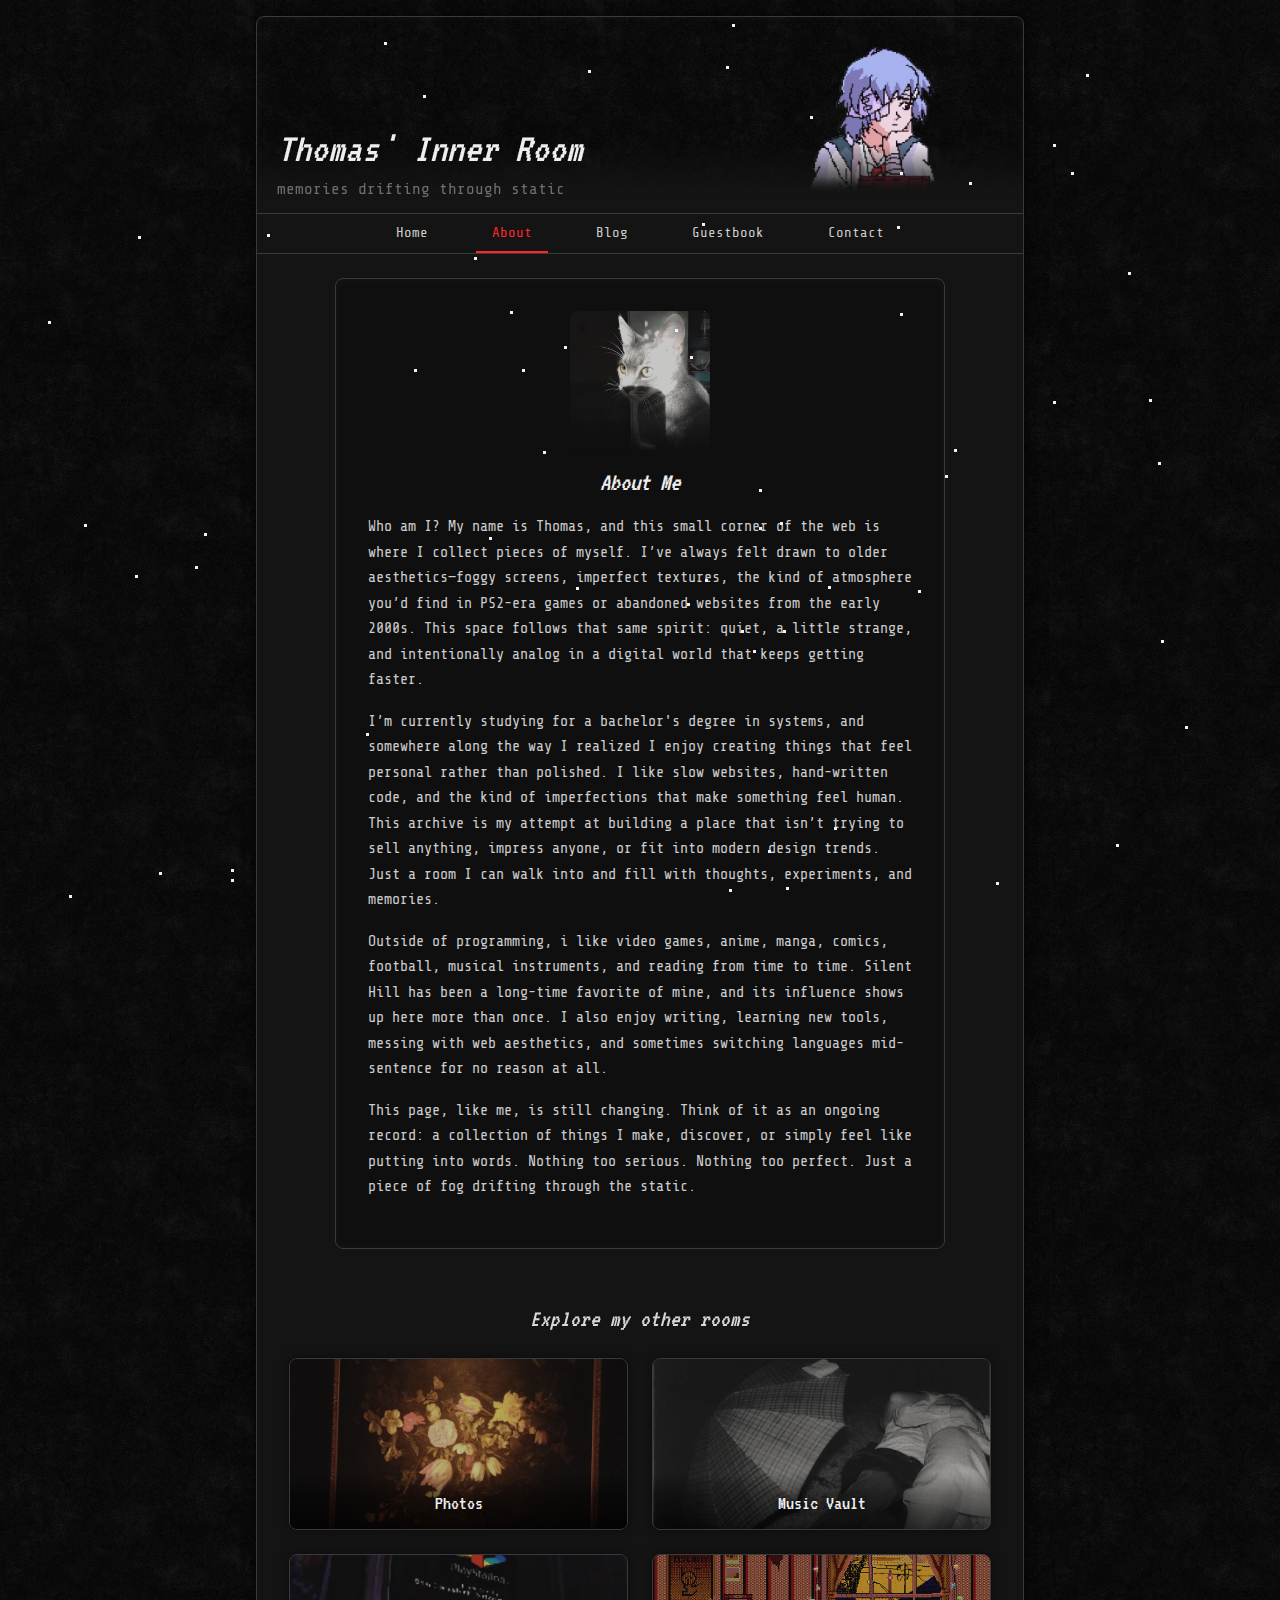
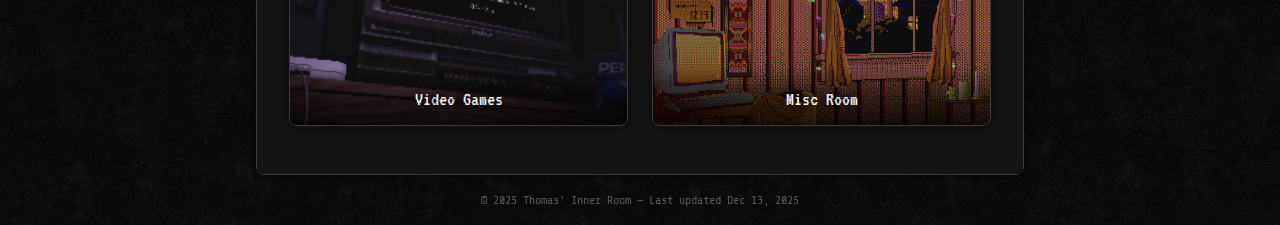
<file: assets/pags/about.html>
<!DOCTYPE html>
<html lang="es">

<head>
    <meta charset="UTF-8">
    <meta name="viewport" content="width=device-width, initial-scale=1.0">
    <title>About – Thomas' Fog Archive</title>
    <link href="https://cdn.jsdelivr.net/npm/bootstrap@5.3.0/dist/css/bootstrap.min.css" rel="stylesheet">
    <link rel="icon" type="image/png" href="../img/favicon.png">
    <link href="https://fonts.googleapis.com/css2?family=VT323&family=Share+Tech+Mono&display=swap" rel="stylesheet">
    <link rel="stylesheet" href="../../assets/css/shared.css">
</head>

<body>

    <main>
        <div class="page-frame">

            <div class="container-fluid col-12 header-box d-flex justify-content-between align-items-end pb-1">

                <div class="row header-box-texto">
                    <div class="col-12 col-md-12 d-flex flex-column texto-header pb-2">
                        <h1 class="mb-1 flicker">Thomas' Inner Room</h1>
                        <p class="subtitle">memories drifting through static</p>
                    </div>
                </div>

                <!-- IMAGEN A LA DERECHA -->
                <div class="col-12 col-md-4 d-flex justify-content-end pe-5 pt-3 pb-3 header-img-wrapper">
                    <img src="../img/rei.png" alt="header illustration" class="header-img">
                </div>
            </div>
        
            <div class="layout-navbar">
                <ul class="nav retro-navbar">
                    <li class="nav-item">
                        <a class="nav-link" href="/index.html">Home</a>
                    </li>
                    <li class="nav-item">
                        <a class="nav-link" href="./about.html">About</a>
                    </li>
                    <li class="nav-item">
                        <a class="nav-link" href="./blog.html">Blog</a>
                    </li>
                    <li class="nav-item">
                        <a class="nav-link" href="../pags/guestbook.html">Guestbook</a>
                    </li>
                    <li class="nav-item">
                        <a class="nav-link" href="./contact.html">Contact</a>
                    </li>
                </ul>
            </div>

            <!-- ABOUT CONTENT -->
            <section class="about-section p-4">

                <div class="about-card">

                    <div class="about-avatar-wrapper text-center mb-3">
                        <img src="../img/saturno.jpg" alt="avatar" class="about-avatar">
                    </div>

                    <h2 class="about-title">About Me</h2>
                    <div class="divisor"></div>

                    <p class="about-text">Who am I?
                    My name is Thomas, and this small corner of the web is where I collect pieces of myself. I’ve always felt drawn to older aesthetics—foggy screens, imperfect textures, the kind of atmosphere you’d find in PS2-era games or abandoned websites from the early 2000s. This space follows that same spirit: quiet, a little strange, and intentionally analog in a digital world that keeps getting faster.</p>

                    <p class="about-text">I’m currently studying for a bachelor's degree in systems, and somewhere along the way I realized I enjoy creating things that feel personal rather than polished. I like slow websites, hand-written code, and the kind of imperfections that make something feel human. This archive is my attempt at building a place that isn’t trying to sell anything, impress anyone, or fit into modern design trends. Just a room I can walk into and fill with thoughts, experiments, and memories.</p>

                    <p class="about-text">Outside of programming, i like video games, anime, manga, comics, football, musical instruments, and reading from time to time. Silent Hill has been a long-time favorite of mine, and its influence shows up here more than once. I also enjoy writing, learning new tools, messing with web aesthetics, and sometimes switching languages mid-sentence for no reason at all.</p>

                    <p class="about-text">This page, like me, is still changing. Think of it as an ongoing record: a collection of things I make, discover, or simply feel like putting into words. Nothing too serious. Nothing too perfect. Just a piece of fog drifting through the static.</p>

                </div>

            </section>

            <section class="about-features">
            
                <h2 class="about-subtitle">Explore my other rooms</h2>
            
                <div class="about-grid">
            
                    <a href="coming-soon.html" class="feature-card">
                        <img src="../img/flores.jpg" alt="Photo room preview">
                        <div class="feature-label">Photos</div>
                    </a>
            
                    <a href="coming-soon.html" class="feature-card">
                        <img src="../img/puma.png" alt="Music archive preview">
                        <div class="feature-label">Music Vault</div>
                    </a>
            
                    <a href="coming-soon.html" class="feature-card">
                        <img src="../img/feature-games.jpg" alt="Video Games preview">
                        <div class="feature-label">Video Games</div>
                    </a>
            
                    <a href="coming-soon.html" class="feature-card">
                        <img src="../gif/feature-misc.gif" alt="Misc room preview">
                        <div class="feature-label">Misc Room</div>
                    </a>
            
                </div>
            </section>

        </div>
    </main>

    <footer>
        © 2025 Thomas' Inner Room — Last updated Dec 13, 2025
    </footer>

<script src="/assets/js/main.js" defer></script>

</body>
</html>
</file>
<file: assets/css/shared.css>
/* =========================================================
   VARIABLES
======================================================== */
* {
  --fuentes-titulos: 'VT323', monospace;
  --fuentes-texto: 'MS UI Gothic', 'Share Tech Mono', sans-serif;
  --bg-color: #141414;
}

/* =========================================================
   GLOBAL / BACKGROUND
======================================================== */
html, body {
  background-color: #000;
  color: #ddd;
  font-family: var(--fuentes-texto);
  cursor: url("../cursor/normal.cur"), default;
  background-image: url("../img/fog-pattern1.png");
  background-size: 350px;
  background-repeat: repeat;
}

.section-break-stamp {
  text-align: center;
  opacity: 1;
  background-color: var(--bg-color);
}

.section-break-stamp a {
  cursor: url("../cursor/pointer.cur"), pointer;
}

.mute-button {
  position: absolute;
  background: none;
  border: 1px solid #444;
  color: #ccc;
  padding: 6px 12px;
  font-family: var(--fuentes-texto);
  font-size: 0.9rem;
  cursor: url("../cursor/pointer.cur"), pointer;
  transition: all 0.2s ease;
  top: 0;
  margin-top: 1rem;
}

.mute-button:hover {
  background-color: rgba(255,255,255,0.05);
  color: #fff;
}

/* =========================================================
   PAGE FRAME
======================================================== */
.page-frame {
  width: 60%;
  margin: 1rem auto 0;
  background-color: transparent;
  border: 1px solid #3a3a3a;
  border-radius: 8px;
  box-shadow: 0 0 12px rgba(0,0,0,0.7), inset 0 0 8px rgba(255,255,255,0.05);
}

/* =========================================================
   HEADER
======================================================== */
.header-box {
  position: relative;
  overflow: hidden;
}

.header-box-texto {
  z-index: 1;
  padding-left: .5rem;
}

.header-box h1,
.header-box-blogs h1 {
  font-family: var(--fuentes-titulos);
  color: #eee;
  font-style: italic;
  font-size: 42px;
}

.header-box::after {
  content: "";
  position: absolute;
  left: 0;
  right: 0;
  bottom: 0;
  height: 100%;
  background: linear-gradient(to bottom, rgba(20,20,20,0) 65%, #141414 90%);
  pointer-events: none;
}

.header-img {
  width: 160px;
  opacity: 0.95;
  -webkit-mask-image: linear-gradient(to bottom, #000 0%, #000 65%, transparent 100%);
  mask-image: linear-gradient(to bottom, #000 0%, #000 90%, transparent 100%);
}

.header-img-wrapper {
  animation: floatHeader 6s ease-in-out infinite;
}

@keyframes floatHeader {
  0%   { transform: translateY(0); }
  50%  { transform: translateY(-10px); }
  100% { transform: translateY(0); }
}

.subtitle {
  color: #6e6e6e;
  font-size: 16px;
  margin: 0;
}

/* =========================================================
   NAVBAR
======================================================== */
.layout-navbar {
  background-color: var(--bg-color);
  border-top: 1px solid #3a3a3a;
  border-bottom: 1px solid #3a3a3a;
}

.retro-navbar {
  border-radius: 8px;
  font-size: 14px;
  display: flex;
  justify-content: center;
  gap: 2rem;
}

.layout-navbar a {
  color: #ccc;
  text-decoration: none;
  cursor: url("../cursor/pointer.cur"), pointer;
}

.layout-navbar a:hover {
  color: #fc2727;
  text-decoration: underline;
}

.active a {
  color: #fc2727;
  border-bottom: 2px solid #fc2727;
}

/* =========================================================
   FOOTER
======================================================== */
footer,
.site-footer {
  text-align: center;
  font-size: 12px;
  color: #777;
  padding: 1rem 0;
  opacity: 0.7;
}

/* =========================================================
   BLOG
======================================================== */
.blog-header {
  text-align: center;
  padding: 2rem 1rem 1rem;
  background-color: var(--bg-color);
}

.blog-header h1 {
  font-family: var(--fuentes-titulos);
  color: #eee;
}

.blog-subtitle {
  color: #aaa;
  font-size: 14px;
}

.blog-list {
  padding: 1.5rem;
  background-color: var(--bg-color);
  border-radius: inherit;
}

.blog-entry {
  background: rgba(14, 14, 14, 0.85);
  border: 1px solid #2b2b2b;
  border-radius: 8px;
  padding: 1rem;
  margin-bottom: 1.2rem;
}

.blog-entry-title {
  font-family: var(--fuentes-titulos);
  font-size: 20px;
  font-style: italic;
  color: #eee;
}

.blog-entry-date {
  color: #999;
  font-size: 13px;
  display: block;
}

.blog-entry-excerpt {
  color: #ccc;
  font-size: 14px;
}

.blog-entry a {
  text-decoration: none;
}

.blog-entry a:hover {
  text-decoration: underline;
}

.blog-readmore {
  color: #b4c7ff;
  text-decoration: none;
}

.blog-wrapper {
  display: flex;
  gap: 1rem;
  padding: 1rem;
  align-items: flex-start;
}

.sidebar {
  min-width: 200px;
  padding: 0 !important;
}

.sidebar .list-unstyled {
  border: 1px solid #3a3a3a;
  border-radius: 8px;
  background-color: var(--bg-color);
  margin: 0;
}

.sidebar-title {
  font-family: var(--fuentes-titulos);
  font-size: 20px;
  color: #eee;
  text-align: center;
}

.sidebar li {
  border-top: 1px solid #3a3a3a;
  padding: 1rem;
}

.menu-link {
  color: #cfcfcf;
  text-decoration: none;
}

.menu-link:hover {
  color: #fc2727;
  text-decoration: underline;
}

.post-container {
  flex: 1;
}

.blog-post {
  border: 1px solid #3a3a3a;
  border-radius: 8px;
  padding: 1.3rem;
  background-color: var(--bg-color);
}

.post-date {
  font-size: 13px;
  color: #999;
}

.post-title {
  font-size: 24px;
  color: #e0e0e0;
}

.post-description {
  color: #b3b3b3;
  font-style: italic;
}

.post-divider {
  border-color: #333;
}

.post-body p {
  margin-bottom: 14px;
}

/* =========================================================
   ABOUT
======================================================== */
.about-section {
  padding: 2rem;
  background-color: var(--bg-color);
}

.about-features {
padding: 2rem 2rem 3rem;
text-align: center;
background: var(--bg-color);
}

.about-subtitle {
font-family: var(--fuentes-titulos);
color: #eee;
font-size: 24px;
font-style: italic;
margin-bottom: 1.5rem;
opacity: 0.9;
}

.about-card {
  border: 1px solid #3a3a3a;
  border-radius: 8px;
  padding: 2rem;
  background-color: rgba(14,14,14,0.85);
  width: 85%;
  margin: 0 auto;
  box-shadow: inset 0 0 8px rgba(255,255,255,0.04);
}

.about-avatar-wrapper {
  display: flex;
  justify-content: center;
}

.about-avatar {
  width: 140px;
  height: 140px;
  object-fit: cover;
  border-radius: 6px;
  filter: contrast(0.85) brightness(0.85) saturate(0.6);
  -webkit-mask-image: linear-gradient(to bottom, #000 80%, transparent 100%);
  mask-image: default;
}

.about-title {
  text-align: center;
  font-family: var(--fuentes-titulos);
  font-size: 26px;
  font-style: italic;
  color: #eee;
  margin-bottom: .5rem;
}

.about-text {
  color: #ccc;
  line-height: 1.7;
  font-size: 15px;
  margin-top: 1rem;
}

.about-grid {
  display: grid;
  grid-template-columns: repeat(auto-fit, minmax(240px, 1fr));
  gap: 1.5rem;
}

.about-hub {
  background-color: var(--bg-color);
}

.about-btn {
  background: rgba(20,20,20,0.8);
  border: 1px solid #3a3a3a;
  padding: 1rem;
  border-radius: 8px;
  text-align: center;
  color: #ddd;
  text-decoration: none;
  font-family: var(--fuentes-texto);
  transition: 0.2s ease;
}

.about-btn:hover {
  background: rgba(35,35,35,1);
  border-color: #5a5a5a;
}

.btn-icon {
  width: 32px;
  height: 32px;
  image-rendering: pixelated;
  margin-bottom: .3rem;
}

/* =========================================================
   FEATURE CARDS
======================================================== */
.feature-card {
position: relative;
display: block;
overflow: hidden;
border-radius: 8px;
border: 1px solid #3a3a3a;
cursor: pointer;

background-color: #111;
box-shadow: 0 0 8px rgba(0,0,0,0.5);

transition: transform .25s ease, box-shadow .25s ease;
}

.feature-card:hover {
  transform: translateY(-4px);
  box-shadow: 0 0 18px rgba(255,255,255,0.12);
}

.feature-card img {
  width: 100%;
  height: 170px;
  object-fit: cover;
  filter: brightness(0.75) contrast(0.9) saturate(0.8);
  transition: filter .25s ease;
}

.feature-card:hover img {
  filter: brightness(0.9) contrast(1) saturate(1);
}

.feature-label {
position: absolute;
bottom: 0;
left: 0;
right: 0;
background: linear-gradient(to top, rgba(0,0,0,0.75) 0%, rgba(0,0,0,0.4) 60%, transparent 100%);

padding: 1rem .5rem .7rem;
color: #eee;
font-family: var(--fuentes-titulos);
font-size: 20px;
text-shadow: 0 0 6px rgba(0,0,0,0.9);

transition: padding .25s ease, opacity .25s ease;
}

.feature-card:hover .feature-label {
  padding-bottom: 1.2rem;
  opacity: 1;
}

/* =========================================================
   GLITCH / FLICKER
======================================================== */
.flicker-glitch {
  position: relative;
  color: #fff;
  animation: flickerEffect 2s infinite, glitchAnim 1s infinite;
}

.flicker-glitch::before,
.flicker-glitch::after {
  content: attr(data-text);
  position: absolute;
  left: 0;
  top: 0;
  color: #ff3c3c;
  opacity: 0.7;
  z-index: -1;
}

.flicker-glitch::after {
  color: #27fdf5;
  left: 1px;
  top: 1px;
}

@keyframes flickerEffect {
  0%, 19%, 21%, 23%, 25%, 54%, 56%, 100% {
    opacity: 1;
    text-shadow: 0 0 4px rgba(255,255,255,0.8);
  }
  20%, 24%, 55% {
    opacity: 0.5;
    text-shadow: none;
  }
}

@keyframes glitchAnim {
  0% { transform: none; }
  20% { transform: translate(1px, -1px); }
  40% { transform: translate(-1px, 1px); }
  60% { transform: translate(1px, 1px); }
  80% { transform: translate(-1px, -1px); }
  100% { transform: none; }
}

/* =========================================================
   COMING SOON PAGE
======================================================== */
.coming-wrapper {
  display: flex;
  justify-content: center;
  align-items: center;
  flex-direction: column;
  height: 70vh;
  background-color: #000;
}

.coming-box {
  background: rgba(20,20,20,0.85);
  border: 1px solid #3a3a3a;
  border-radius: 8px;
  padding: 2rem 3rem;
  max-width: 500px;
  box-shadow: inset 0 0 8px rgba(255,255,255,0.05), 0 0 12px rgba(0,0,0,0.7);
}

.coming-title {
  font-family: var(--fuentes-titulos);
  color: #eee;
  font-size: 28px;
  font-style: italic;
  margin-bottom: 1rem;
}

.coming-text {
  font-family: var(--fuentes-texto);
  color: #bfbfbf;
  font-size: 15px;
  margin-bottom: 1.5rem;
  line-height: 1.6;
  text-align: center;
}

.img-coming {
  width: 50vw;
  height: 30vw;
  opacity: 0.9;
}

.coming-padding {
  margin-top: 2rem;
}

/* =========================================================
   MEDIA QUERIES
======================================================== */
@media (max-width: 992px) {
  .retro-navbar {
    gap: 0.5rem;
  }
}

@media (max-width: 768px) {
  .header-img { display: none; }
  .divisor-stamps a { display: none; }
  .mute-button { display: none; }
  .texto-header { text-wrap: nowrap; }

  .retro-navbar {
    display: flex;
    gap: 0;
    font-size: 14px;
    flex-wrap: nowrap;
  }

  .record-card,
  .recent-blog-list {
    flex-direction: column;
    align-items: center;
    text-align: center;
  }

  .active {
    display: none;
  }
}

@media (max-width: 570px) {
  .header-box-texto h1 {
    font-size: 6vw;
    text-align: center;
  }
}
</file>
